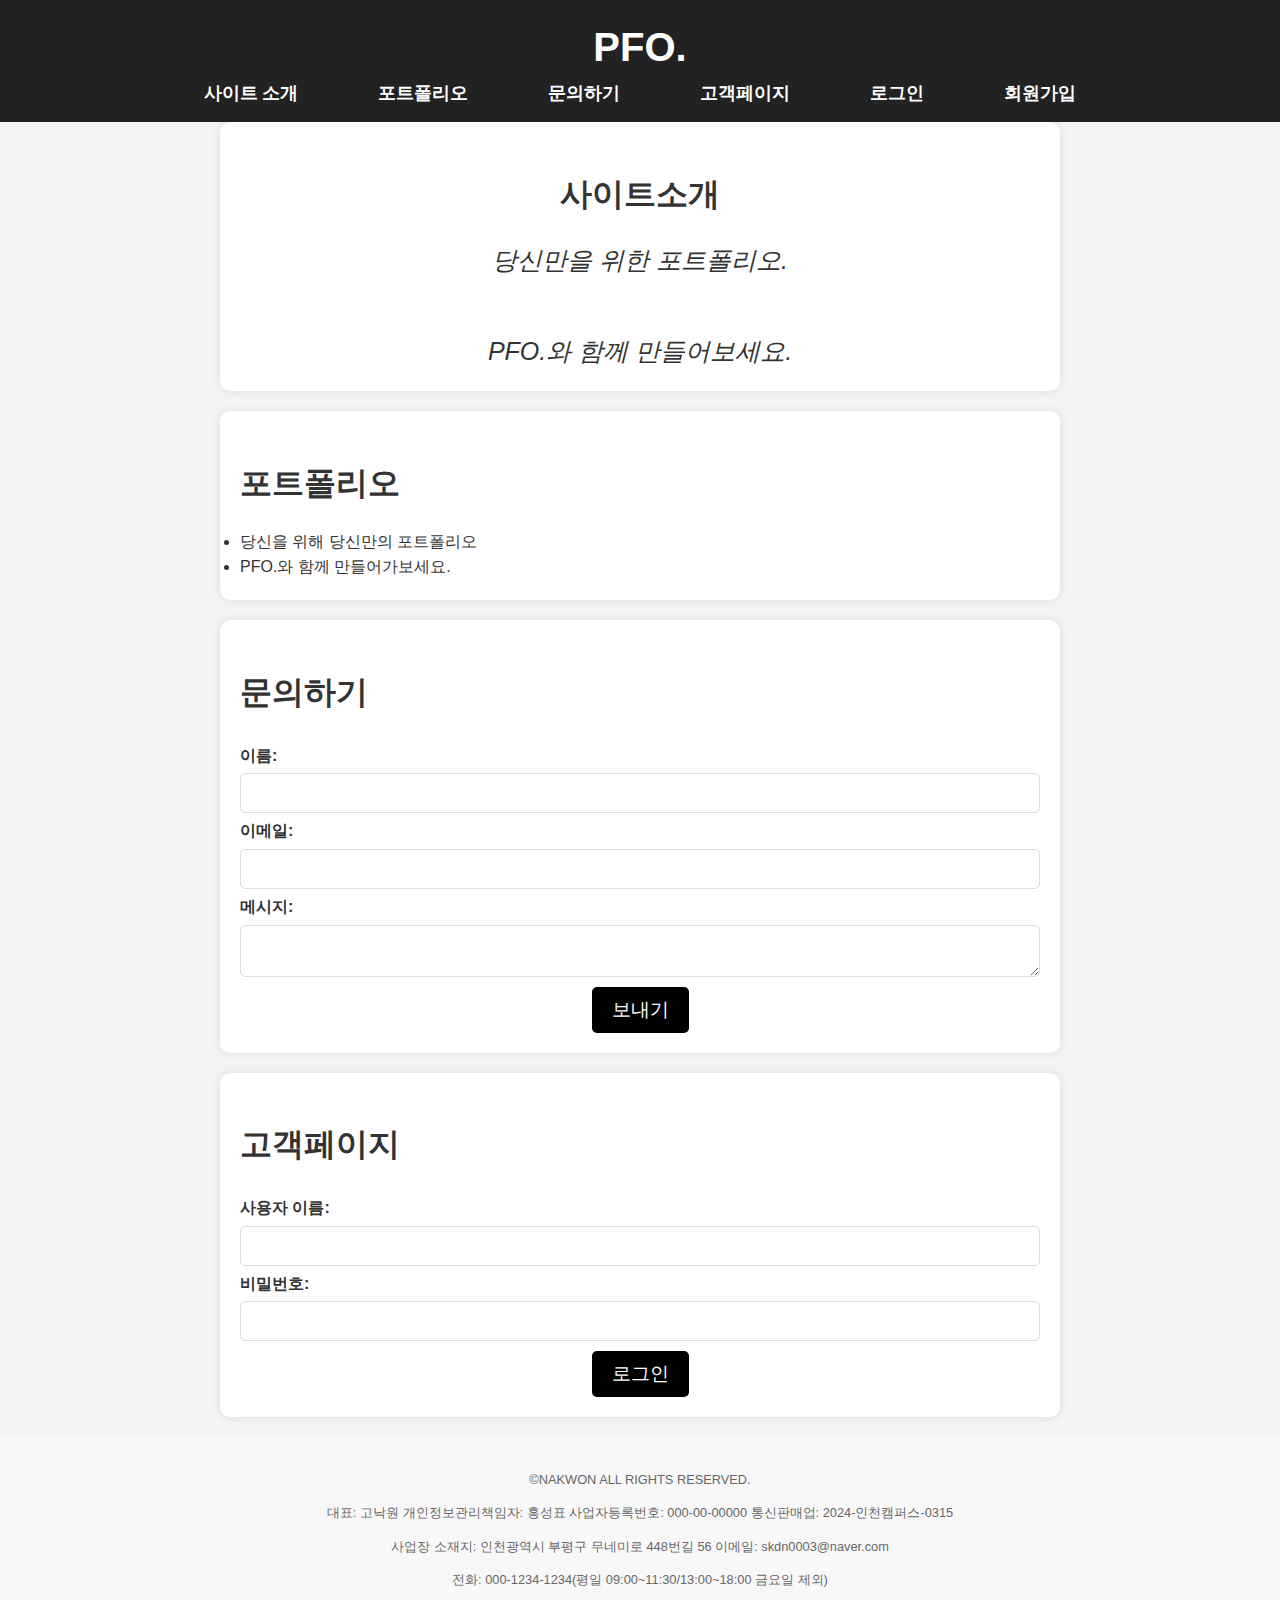
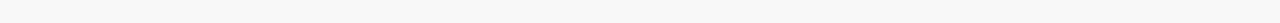
<file: index.html>
<!DOCTYPE html>
<html lang="ko">
<head>
    <meta charset="UTF-8">
    <meta name="viewport" content="width=device-width, initial-scale=1.0">
    <title>PFO.</title>
    <link rel="stylesheet" href="styles.css">
    <link rel="stylesheet" href="https://cdnjs.cloudflare.com/ajax/libs/animate.css/4.1.1/animate.min.css">
</head>
<body>
    <header class="animate__animated animate__fadeInDown">
        <h1>PFO.</h1>
        <nav>
            <ul>
                <li><a href="#about">사이트 소개</a></li>
                <li><a href="#portfolio">포트폴리오</a></li>
                <li><a href="#contact">문의하기</a></li>
                <li><a href="#custmer">고객페이지</a></li>
                <li><a href="#login">로그인</a></li>
                <li><a href="./signup.html">회원가입</a></li>
            </ul>
        </nav>
    </header>
    <section id="about" class="animate__animated animate__fadeIn">
        <center><h2>사이트소개</h2></center>
        <div>
            <center><span>당신만을 위한 포트폴리오.</span></center>
            <br><br>
            <center><span>PFO.와 함께 만들어보세요.</span></center>
        </div>
    </section>
    <section id="portfolio">
        <h2>포트폴리오</h2>
       <li>
        당신을 위해 당신만의 포트폴리오
    </li>
    <li>
        PFO.와 함께 만들어가보세요.
    </li>
    </section>
    <section id="contact" class="animate__animated animate__fadeIn">
        <h2>문의하기</h2>
        <form  method="POST">
            <label for="name">이름:</label>
            <input type="text" id="name" name="name" required>
            <label for="email">이메일:</label>
            <input type="email" id="email" name="email" required>
            <label for="message">메시지:</label>
            <textarea id="message" name="message" required></textarea>
            <button type="submit">보내기</button>
        </form>
    </section>
    <section id="login" class="animate__animated animate__fadeIn">
        <h2>고객페이지</h2>
        <form action="login.html" method="POST">
            <label for="username">사용자 이름:</label>
            <input type="text" id="username" name="username" required>
            <label for="password">비밀번호:</label>
            <input type="password" id="password" name="password" required>
            <button type="submit">로그인</button>
        </form>
    </section>
    <script src="https://cdn.jsdelivr.net/npm/bootstrap@5.3.3/dist/js/bootstrap.bundle.min.js" integrity="sha384-YvpcrYf0tY3lHB60NNkmXc5s9fDVZLESaAA55NDzOxhy9GkcIdslK1eN7N6jIeHz" crossorigin="anonymous"></script>
    <footer>
        <p>©NAKWON ALL RIGHTS RESERVED.</p>
        <p>대표: 고낙원 개인정보관리책임자: 홍성표 사업자등록번호: 000-00-00000 통신판매업: 2024-인천캠퍼스-0315</p>
        <p>사업장 소재지: 인천광역시 부평구 무네미로 448번길 56 이메일: skdn0003@naver.com</p>
        <p>전화: 000-1234-1234(평일 09:00~11:30/13:00~18:00 금요일 제외)</p>
    </footer>
</body>
</html>
</file>
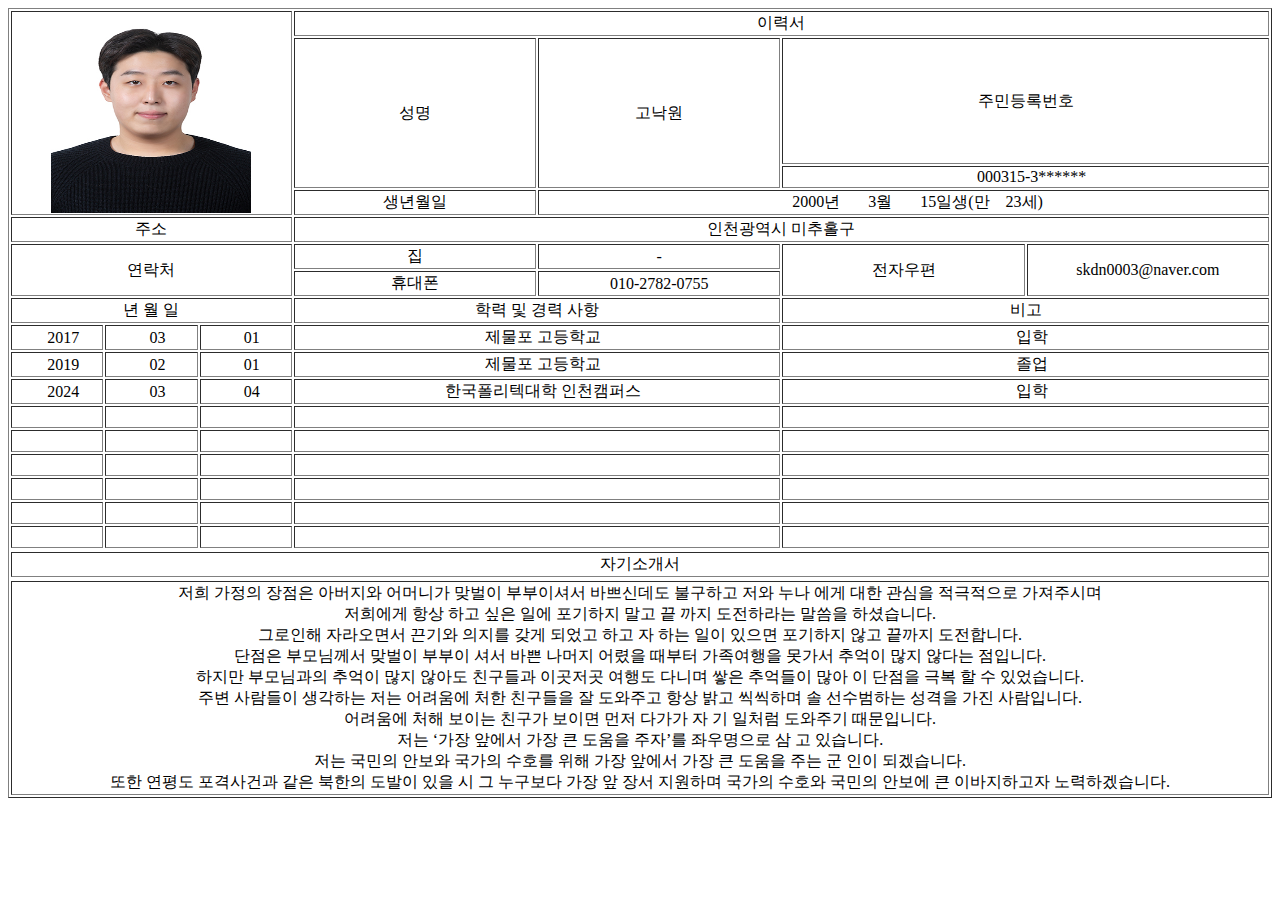
<file: resume.html>
<html>

<head>

<meta charset="utf-8">

<style type="text/css">

table {

 text-align: center;

 table-layout: fixed;

}

</style>

<title>Insert title here</title>

</head>

<body>

 <table border="1" style="width: 100%;" align="center">

 <tr>

 <td rowspan="4" style="width: 20%" colspan="3"><img src="./a.jpeg" width=200 height=200></td>

 <td colspan="4" style="width: 70%">이력서</td>

 </tr>

 <tr>

 <td style="width: 20%" rowspan="2">성명</td>

 <td rowspan="2">고낙원</td>

 <td colspan="2">주민등록번호</td>

 <tr>

 <td style="width: 30%" colspan="2">&nbsp; &nbsp;000315-3******</td>

 </tr>

 </tr>

 <tr>

 <td style="width: 30%">생년월일</td>

 <td style="width: 100%" colspan="3">&nbsp; &nbsp; &nbsp; &nbsp;2000년

 &nbsp; &nbsp;&nbsp; &nbsp;3월 &nbsp; &nbsp;&nbsp; &nbsp;15일생(만 &nbsp;

 &nbsp;23세)</td>

 </tr>

 <tr>

 <td style="width: 30%" colspan="3">주소</td>

 <td style="width: 100%" colspan="4">인천광역시 미추홀구</td>

 </tr>

 <tr>

 <td style="width: 30%" rowspan="2" colspan="3">연락처</td>

 <td>집</td>

 <td>-</td>

 <td style="width: 30%" rowspan="2">전자우편</td>

 <td style="width: 30%" rowspan="2">skdn0003@naver.com</td>

 </tr>

 <tr>

 <td style="width: 30%">휴대폰</td>

 <td style="width: 30%">010-2782-0755</td>

 </tr>

 <tr>

 <td style="width: 30%" colspan="3">년 월 일</td>

 <td style="width: 50%" colspan="2">학력 및 경력 사항</td>

 <td style="width: 30%" colspan="2">비고</td>

 </tr>

 <tr>

 <td>&nbsp; &nbsp;2017</td>

 <td>&nbsp; &nbsp;03</td>

 <td>&nbsp; &nbsp;01</td>

 <td colspan="2">&nbsp; &nbsp;제물포 고등학교</td>

 <td colspan="2">&nbsp; &nbsp;입학</td>

 </tr>

 <tr>

 <td>&nbsp; &nbsp;2019</td>

 <td>&nbsp; &nbsp;02</td>

 <td>&nbsp; &nbsp;01</td>

 <td colspan="2">&nbsp; &nbsp;제물포 고등학교</td>

 <td colspan="2">&nbsp; &nbsp;졸업</td>

 </tr>

 <tr>

 <td>&nbsp; &nbsp;2024</td>

 <td>&nbsp; &nbsp;03</td>

 <td>&nbsp; &nbsp;04</td>

 <td colspan="2">&nbsp; &nbsp;한국폴리텍대학 인천캠퍼스</td>

 <td colspan="2">&nbsp; &nbsp;입학</td>

 </tr>

 <tr>

 <td>&nbsp; &nbsp;</td>

 <td>&nbsp; &nbsp;</td>

 <td>&nbsp; &nbsp;</td>

 <td colspan="2">&nbsp; &nbsp;</td>

 <td colspan="2">&nbsp; &nbsp;</td>

 </tr>

 <tr>

 <td>&nbsp; &nbsp;</td>

 <td>&nbsp; &nbsp;</td>

 <td>&nbsp; &nbsp;</td>

 <td colspan="2">&nbsp; &nbsp;</td>

 <td colspan="2">&nbsp; &nbsp;</td>

 </tr>

 <tr>

 <td>&nbsp; &nbsp;</td>

 <td>&nbsp; &nbsp;</td>

 <td>&nbsp; &nbsp;</td>

 <td colspan="2">&nbsp; &nbsp;</td>

 <td colspan="2">&nbsp; &nbsp;</td>

 </tr>

 <tr>

 <td>&nbsp; &nbsp;</td>

 <td>&nbsp; &nbsp;</td>

 <td>&nbsp; &nbsp;</td>

 <td colspan="2">&nbsp; &nbsp;</td>

 <td colspan="2">&nbsp; &nbsp;</td>

 </tr>

 <tr>

 <td>&nbsp; &nbsp;</td>

 <td>&nbsp; &nbsp;</td>

 <td>&nbsp; &nbsp;</td>

 <td colspan="2">&nbsp; &nbsp;</td>

 <td colspan="2">&nbsp; &nbsp;</td>

 </tr>

 <tr>

 <td>&nbsp; &nbsp;</td>

 <td>&nbsp; &nbsp;</td>

 <td>&nbsp; &nbsp;</td>

 <td colspan="2">&nbsp; &nbsp;</td>

 <td colspan="2">&nbsp; &nbsp;</td>
<tr></tr>
 <td colspan="7">자기소개서
    <tr></tr>
 <td colspan="7">저희 가정의 장점은 아버지와 어머니가 맞벌이 부부이셔서 바쁘신데도 불구하고 저와 누나
    에게 대한 관심을 적극적으로 가져주시며<br> 저희에게 항상 하고 싶은 일에 포기하지 말고 끝
    까지 도전하라는 말씀을 하셨습니다.<br> 그로인해 자라오면서 끈기와 의지를 갖게 되었고 하고
    자 하는 일이 있으면 포기하지 않고 끝까지 도전합니다.<br>단점은 부모님께서 맞벌이 부부이
    셔서 바쁜 나머지 어렸을 때부터 가족여행을 못가서 추억이 많지 않다는 점입니다.<br> 하지만
    부모님과의 추억이 많지 않아도 친구들과 이곳저곳 여행도 다니며 쌓은 추억들이 많아 이
    단점을 극복 할 수 있었습니다.<br>주변 사람들이 생각하는 저는 어려움에 처한 친구들을 잘 도와주고 항상 밝고 씩씩하며 솔
    선수범하는 성격을 가진 사람입니다.<br>어려움에 처해 보이는 친구가 보이면 먼저 다가가 자
    기 일처럼 도와주기 때문입니다.<br>저는 ‘가장 앞에서 가장 큰 도움을 주자’를 좌우명으로 삼
    고 있습니다.<br>저는 국민의 안보와 국가의 수호를 위해 가장 앞에서 가장 큰 도움을 주는 군
    인이 되겠습니다.<br>또한 연평도 포격사건과 같은 북한의 도발이 있을 시 그 누구보다 가장 앞
    장서 지원하며 국가의 수호와 국민의 안보에 큰 이바지하고자 노력하겠습니다.

   
 </tr>

 </tr>
 </table>

</body>

</html>
</file>
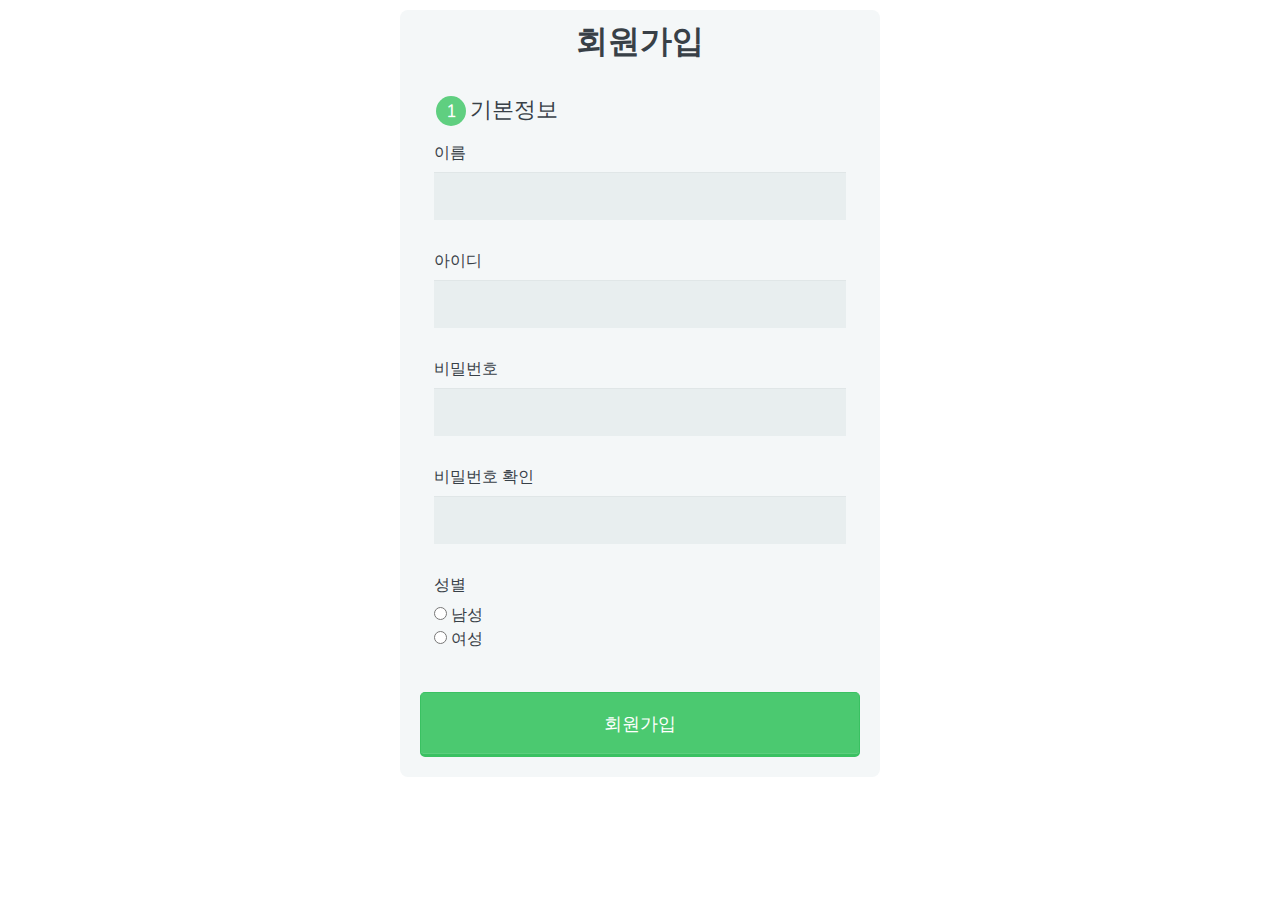
<file: signup.html>
<html>
    <head>
        <meta charset="utf-8">
        <meta name="viewport" content="width=device-width, initial-scale=1.0">
        <title>회원가입</title>
        <link rel="stylesheet" href="https://codepen.io/gymratpacks/pen/VKzBEp#0">
        <link href='https://fonts.googleapis.com/css?family=Nunito:400,300' rel='stylesheet' type='text/css'>
        <link rel="stylesheet" href="./main.css">
    </head>
    <body>
      <div class="row">
    <div class="col-md-12">
      <form action="index.html" method="post">
        <h1> 회원가입 </h1>
        
        <fieldset>
          
          <legend><span class="number">1</span>기본정보</legend>
        
          <label for="name">이름</label>
          <input type="text" id="name" name="user_name">
        
          <label for="email">아이디</label>
          <input type="email" id="ID" name="user_ID">
       
          <label for="password">비밀번호</label>
          <input type="password" id="password"       name="user_password">

          <label for="password">비밀번호 확인</label>
          <input type="password" id="password"   name="user_password">
        
          <label>성별</label>
          <input type="radio" id="남성" value="남성" name="user_sex"><label for="남성" class="light">남성</label><br>
          <input type="radio" id="여성" value="여성" name="user_sex"><label for="여성" class="light">여성</label>
          
        </fieldset>

        <button type="submit">회원가입</button>
        
       </form>
        </div>
      </div>
      
    </body>
</html>
</file>
<file: styles.css>
body {
    font-family: 'Noto Sans KR', sans-serif;
    margin: 0;
    padding: 0;
    box-sizing: border-box;
    line-height: 1.6;
    color: #333;
    background-color: #f4f4f4;
}

span{
    font-size:25px;
    font-style:italic;
}
header {
    background-color: #222;
    color: #fff;
    padding: 15px 0;
    text-align: center;
}

header h1 {
    margin: 0;
    font-size: 2.5em;
}

header nav ul {
    list-style: none;
    padding: 0;
    margin: 0;
    display: flex;
    justify-content: center;
}

header nav ul li {
    margin: 0 40px;
}

header nav ul li a {
    color: #fff;
    text-decoration: none;
    font-weight: bold;
    font-size: 1.1em;
}

section {
    padding: 20px 20px;
    max-width: 800px;
    margin: 0 auto;
    background-color: #fff;
    margin-bottom: 20px;
    border-radius: 10px;
    box-shadow: 0 0 10px rgba(0, 0, 0, 0.1);
}

section h2 {
    font-size: 2em;
    margin-bottom: 20px;
}

.project {
    border: 1px solid #ddd;
    margin: 20px 0;
    padding: 20px;
    border-radius: 5px;
    background-color: #fafafa;
}

.project h3 {
    margin-top: 0;
}

form {
    display: flex;
    flex-direction: column;
}

form label {
    margin: 5px 0 5px;
    font-weight: bold;
}

form input, form textarea {
    padding: 10px;
    font-size: 1em;
    border: 1px solid #ddd;
    border-radius: 5px;
}

form button {
    padding: 10px 20px;
    margin: auto;
    font-size: 1.2em;
    color: white;
    background-color: black;
    border: none;
    border-radius: 5px;
    margin-top: 10px;
    cursor: pointer;
    transition: background-color 0.2s ease;
}

form button:hover {
    background-color: #0056b3;
}

footer {
    background-color: #f8f8f8;
    padding: 20px;
    text-align: center;
    font-size: 0.8em;
    color: #666;
}


/* Responsive Styles */
@media (max-width: 600px) {
    header nav ul {
        flex-direction: column;
    }

    header nav ul li {
        margin: 10px 0;
    }

    .project {
        margin: 20px 0;
    }
}

/* Scrolling Animation */
html {
    scroll-behavior: smooth;
}
</file>
<file: main.css>
*, *:before, *:after {
    -moz-box-sizing: border-box;
    -webkit-box-sizing: border-box;
    box-sizing: border-box;
  }
  
  body {
    font-family: 'Nunito', sans-serif;
    color: #384047;
  }
  
  form {
    max-width: 300px;
    margin: 10px auto;
    padding: 10px 20px;
    background: #f4f7f8;
    border-radius: 8px;
  }
  
  h1 {
    margin: 0 0 30px 0;
    text-align: center;
  }
  
  input[type="text"],
  input[type="password"],
  input[type="date"],
  input[type="datetime"],
  input[type="email"],
  input[type="number"],
  input[type="search"],
  input[type="tel"],
  input[type="time"],
  input[type="url"],
  textarea,
  select {
    background: rgba(255,255,255,0.1);
    border: none;
    font-size: 16px;
    height: auto;
    margin: 0;
    outline: 0;
    padding: 15px;
    width: 100%;
    background-color: #e8eeef;
    color: #8a97a0;
    box-shadow: 0 1px 0 rgba(0,0,0,0.03) inset;
    margin-bottom: 30px;
  }
  
  input[type="radio"],
  input[type="checkbox"] {
    margin: 0 4px 8px 0;
  }
  
  select {
    padding: 6px;
    height: 32px;
    border-radius: 2px;
  }
  
  button {
    padding: 19px 39px 18px 39px;
    color: #FFF;
    background-color: #4bc970;
    font-size: 18px;
    text-align: center;
    font-style: normal;
    border-radius: 5px;
    width: 100%;
    border: 1px solid #3ac162;
    border-width: 1px 1px 3px;
    box-shadow: 0 -1px 0 rgba(255,255,255,0.1) inset;
    margin-bottom: 10px;
  }
  
  fieldset {
    margin-bottom: 30px;
    border: none;
  }
  
  legend {
    font-size: 1.4em;
    margin-bottom: 10px;
  }
  
  label {
    display: block;
    margin-bottom: 8px;
  }
  
  label.light {
    font-weight: 300;
    display: inline;
  }
  
  .number {
    background-color: #5fcf80;
    color: #fff;
    height: 30px;
    width: 30px;
    display: inline-block;
    font-size: 0.8em;
    margin-right: 4px;
    line-height: 30px;
    text-align: center;
    text-shadow: 0 1px 0 rgba(255,255,255,0.2);
    border-radius: 100%;
  }
  
  @media screen and (min-width: 480px) {
  
    form {
      max-width: 480px;
    }
  
  }
</file>
